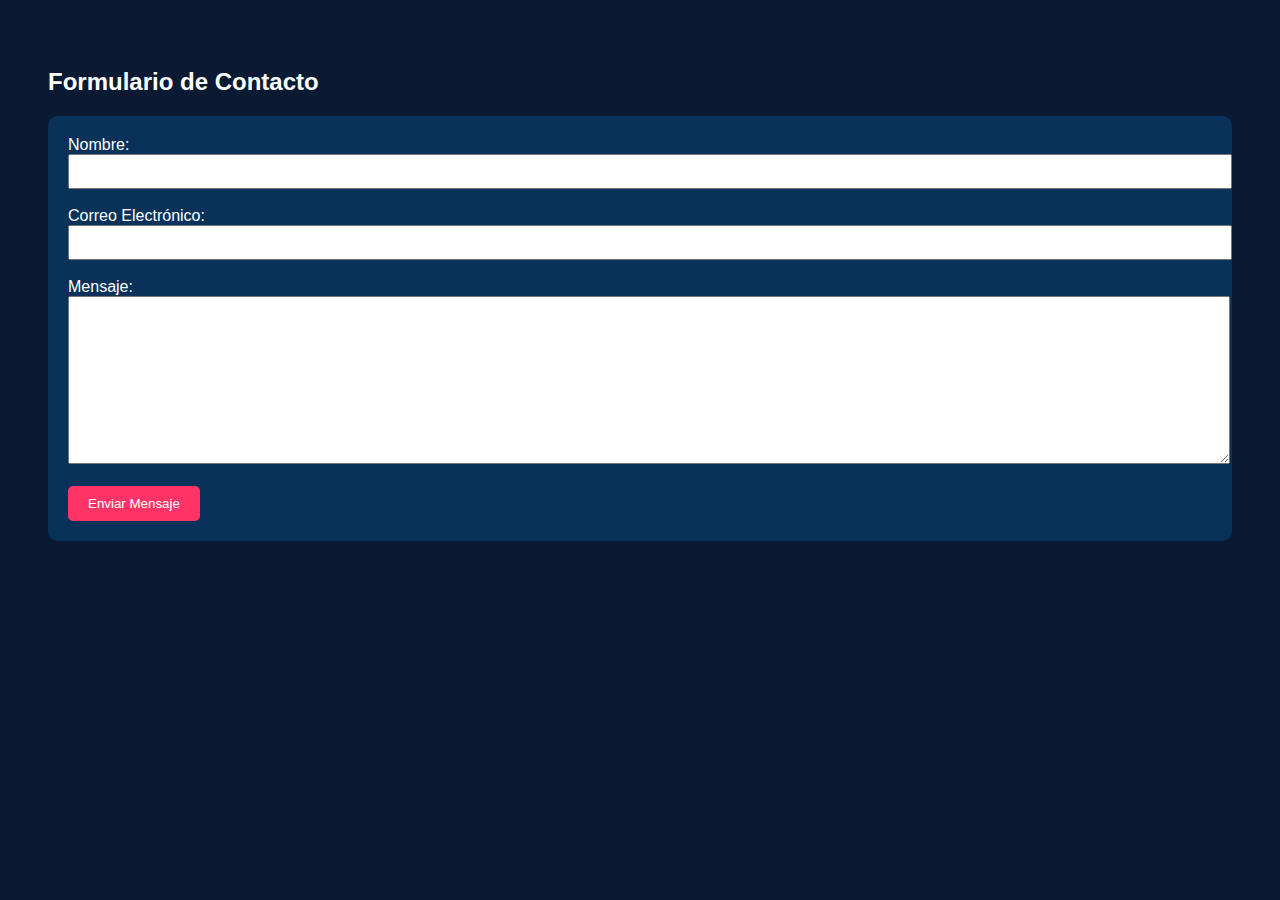
<file: contactos.html>
<!DOCTYPE html>
<html lang="es">
<head>
<meta charset="UTF-8">
<title>Contacto</title>
</head>
<body style="font-family: Arial; background:#0b1a33; color:white; padding:40px;">
<h2>Formulario de Contacto</h2>

<form action="procesar_contacto.php" method="POST" style="background:#09325a; padding:20px; border-radius:10px;">
    <label>Nombre:</label><br>
    <input type="text" name="nombre" required style="width:100%; padding:8px;"><br><br>

    <label>Correo Electrónico:</label><br>
    <input type="email" name="correo" required style="width:100%; padding:8px;"><br><br>

    <label>Mensaje:</label><br>
    <textarea name="mensaje" required style="width:100%; height:150px; padding:8px;"></textarea><br><br>

    <button type="submit" style="padding:10px 20px; background:#ff3366; color:white; border:none; border-radius:5px;">
        Enviar Mensaje
    </button>
</form>

</body>
</html>
</file>
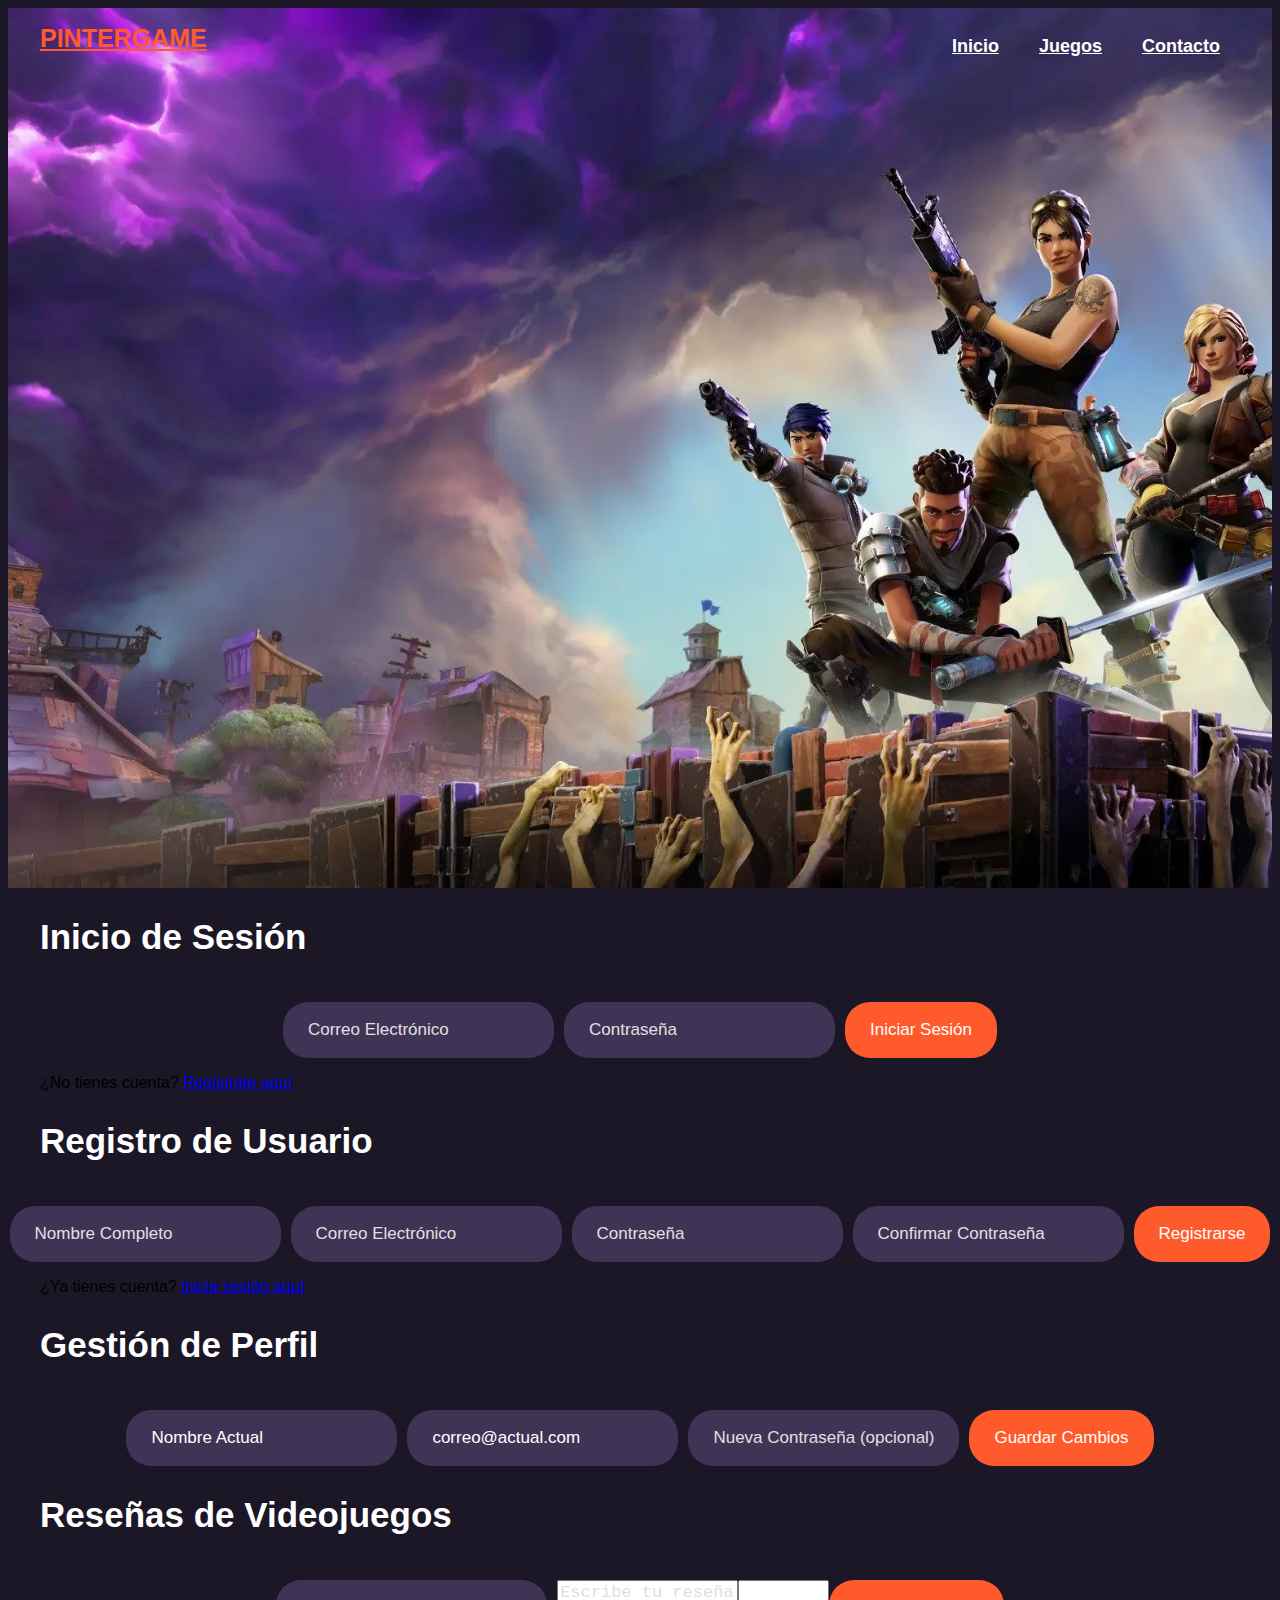
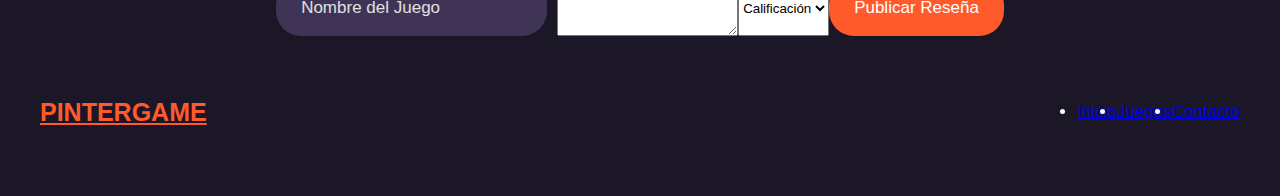
<file: PINTERGAME/Inicio de Sesión.html>
<!DOCTYPE html>
<html lang="en">

<head>
    <meta charset="UTF-8">
    <meta name="viewport" content="width=device-width, initial-scale=1.0">
    <title>Inicio de Sesión</title>
    <link rel="stylesheet" href="style.css">
</head>

<body>
    <header class="header">
        <div class="menu container">
            <a href="#" class="logo">PINTERGAME</a>
            <nav class="navbar">
                <ul>
                    <li><a href="#">Inicio</a></li>
                    <li><a href="#">Juegos</a></li>
                    <li><a href="#">Contacto</a></li>
                </ul>
            </nav>
        </div>
    </header>

    <section class="login container">
        <h2>Inicio de Sesión</h2>
        <div class="login-content">
            <form action="/login" method="POST">
                <input type="email" name="email" placeholder="Correo Electrónico" required>
                <input type="password" name="password" placeholder="Contraseña" required>
                <input type="submit" class="btn-3" value="Iniciar Sesión">
            </form>
            <p>
                ¿No tienes cuenta? <a href="registro.html">Regístrate aquí</a>
            </p>
        </div>
    </section>

    <section class="register container">
        <h2>Registro de Usuario</h2>
        <div class="register-content">
            <form action="/register" method="POST">
                <input type="text" name="name" placeholder="Nombre Completo" required>
                <input type="email" name="email" placeholder="Correo Electrónico" required>
                <input type="password" name="password" placeholder="Contraseña" required>
                <input type="password" name="confirm_password" placeholder="Confirmar Contraseña" required>
                <input type="submit" class="btn-3" value="Registrarse">
            </form>
            <p>
                ¿Ya tienes cuenta? <a href="login.html">Inicia sesión aquí</a>
            </p>
        </div>
    </section>

    <section class="profile container">
        <h2>Gestión de Perfil</h2>
        <div class="profile-content">
            <form action="/profile" method="POST">
                <input type="text" name="name" placeholder="Nombre Completo" value="Nombre Actual" required>
                <input type="email" name="email" placeholder="Correo Electrónico" value="correo@actual.com" required>
                <input type="password" name="password" placeholder="Nueva Contraseña (opcional)">
                <input type="submit" class="btn-3" value="Guardar Cambios">
            </form>
        </div>
    </section>

    <section class="reviews container">
        <h2>Reseñas de Videojuegos</h2>
        <div class="reviews-content">
            <form action="/review" method="POST">
                <input type="text" name="game" placeholder="Nombre del Juego" required>
                <textarea name="review" placeholder="Escribe tu reseña" required></textarea>
                <select name="rating" required>
                    <option value="">Calificación</option>
                    <option value="1">1</option>
                    <option value="2">2</option>
                    <option value="3">3</option>
                    <option value="4">4</option>
                    <option value="5">5</option>
                </select>
                <input type="submit" class="btn-3" value="Publicar Reseña">
            </form>
        </div>
    </section>

    <footer class="footer container">
        <div class="link">
            <a href="#" class="logo">PINTERGAME</a>
        </div>
        <div class="link">
            <ul>
                <li><a href="#">Inicio</a></li>
                <li><a href="#">Juegos</a></li>
                <li><a href="#">Contacto</a></li>
            </ul>
        </div>
    </footer>
</body>

</html>
</file>
<file: PINTERGAME/style.css>
@import url('https://fonts.googleapis.com/css2?family+Poppins:wght@400;500;600;700;800&display=swap')


*{
    margin: 0;
    padding: 0;
    box-sizing: border-box;
    text-decoration: none;
    list-style: none;
}
body{
    font-family: 'Poppins', sans-serif;
    background-color: #1b1726;
}

img{
    max-width: 100%;
}

.container{
    max-width: 1200px;
    margin: 0 auto;
}

.header{
    background-image: url(images/bg.jpg);
    background-position: center center;
    background-repeat: no-repeat;
    background-size: cover;
    display: flex;
    align-items: center;
    min-height: 80vh;
    padding: 80px 0;
}

.menu{
    position: absolute;
    top: 0;
    left: 0;
    right: 0;
    display: flex;
    align-items: center;
    justify-content: space-between;
}

.logo{
    color: #FF5A2C;
    font-size: 25px;
    font-weight: 800;
    text-transform: uppercase;
}

.menu .navbar ul li{
    position: relative;
    float: left;
    list-style: none;
}

.menu .navbar ul li a{
    font-size: 18px;
    padding: 20px;
    color: #FFFFFF;
    font-weight: 600;
    display: block;
}

.menu .navbar ul li a:hover{
    color: #bae61e;
}

#menu {
    display: none;
}

.menu-icono {
    width: 25px;
}

.menu label{
    cursor: pointer;
    display: none;
}

.header-content{
    display: flex;
}

.header-txt {
    flex-basis: 50%;
}

.header-txt hi{
    font-size: 60px;
    color: #FFFFFF;
    line-height: 1.3;
    margin-bottom: 25px;
}

.header-txt span{
    color: #FF5A2C;
}

.header-txt p {
    font-size: 17px;
    color: #E0E0E0;
    margin-bottom: 45%;
}

.butons{
    display: flex;
}

.btn-1, .btn2, .btn3 {
    display: inline-block;
    padding:  11px 35px;
    border: 2px solid #FF5A2C;
    border-radius: 25%;
    margin-right: 25%;
    font-size: 17%;
    color: #FFFFFF;

}

.btn-1:hover {
    background-color: #FF5A2C;
}

.popular {
    padding: 100px 0;
    text-align: center;
}

h2 {
    color: #FFFFFF;
    font-size: 35px;
    margin-bottom: 45px;
}


.popular-content {
    display: flex;
    justify-content: space-between;
}

.popular-content img{
    width: 150px;
}

.product-content {
    display: grid;
    grid-template-columns: repeat(3, 1fr);
    gap: 50px;
}

.product-1 {
    background-color: #2A223A;
}

.product-txt {
    padding: 50px 30px;
}

h3 {
    font-size: 20px;
    color: #FFFFFF;
    margin-bottom: 20px;
}

.price {
    display: flex;
    justify-content: space-between;
    align-items: center;
}

.price p {
    font-size: 17pz;
    color: #FF5A2C;
}

.btn-2 {
    padding: 5px 25px;
    background-color: #FF5A2C;
    margin-right: 0;
}

.contact {
    padding: 150px 300px;
}

.contact-content {
    background-color: #2A223A;
    text-align: center;
    padding: 50px;
    border-radius: 50px;
}

form {
    display: flex;
    justify-content: center;
    margin-top: 20px;
}

input {
    padding: 18px 25px;
    background-color: #3f3456;
    border: 0;
    border-radius: 25px;
    outline: none;
    margin-right: 10px;
    color: #FFFFFF;
    font-size: 17px;
}

::placeholder{
    color: #E0E0E0;
    font-size: 17px;
}

.btn-3{
    background-color: #FF5A2C;
    cursor: pointer;
    margin-right: 0;
}

.footer {
    display: flex;
    justify-content: space-between;
    align-items: center;
    padding: 50px 0;
}

.link ul {
    display: flex;
}

.link ul li {
    font-size: 17px;
    color: #FFFFFF;
    margin-right: 20ppx;
}

.link ul li> a:hover {
    color: #FF5A2C;
}

@media(max-width:991px){

    .menu{
        padding: 20px;
    }
    .menu label{
        display: initial;
    }
    
    .menu .navbar {
        position: absolute;
        top: 100%;
        left: 0;
        right: 0;
        background-color: #FF5A2C;
        display: none;
    }

    .menu .navbar ul li a:hover{
        color: #1b1726;
    }

    .menu.navbar ul li{
        width: 100%;
    }
    
#menu:checked ~ .navbar{
    display: initial;
}

.header{
    min-width: 0vh;
    padding: 80px 30px 50px 30px;
}

.header-txt {
    text-align: center;
    flex-basis: 100%;
}

.header-txt h1 {
    font-size: 50px;
    margin-bottom: 15px;

}
.butons{
    justify-content: center;
}

.btn-1 :last-of-type{
margin-right: 0;
}


}
</file>
